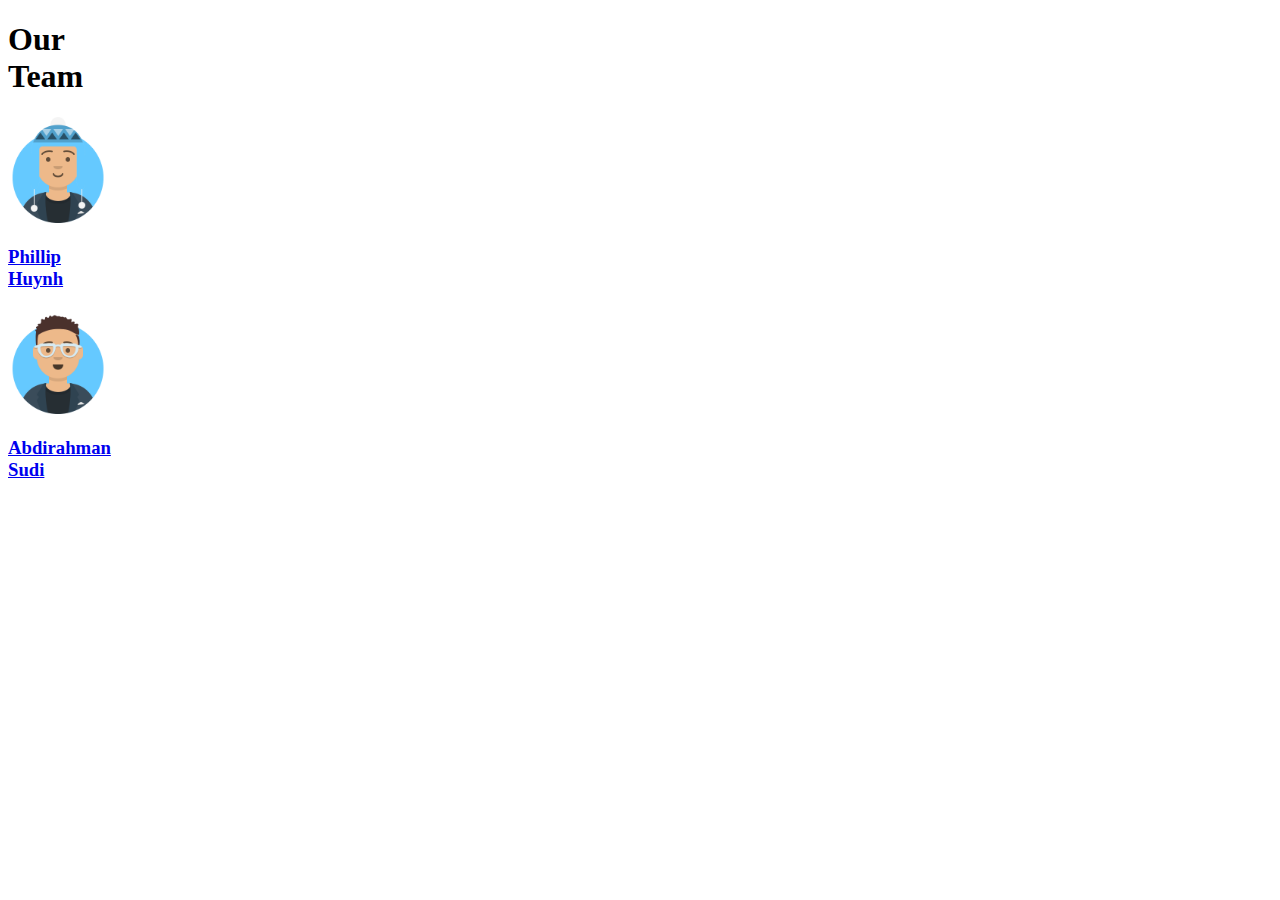
<file: index.html>
<!DOCTYPE html>
<html lang="en">
<head>
    <meta charset="UTF-8">
    <meta name="viewport" content="width=device-width, initial-scale=1.0">
    <title>Document</title>
    <link rel="stylesheet" href="css/style.css">
</head>
<body>
    <header>
        <h1>Our Team</h1>
    </header>

    <section class="team">

        <!-- Copy and paste this team-member div and rewrite it with your own items -->
        <div class="team-member">
            <a href="profiles/phillip_profile.html">
                <img src="./images/avatars/phillip_avatar.png" alt="Phillip Huynh">
                <h3>Phillip Huynh</h3>
            </a>
        </div>
         <div class="team-member">
            <a href="profiles/abdirahman_profile.html">
                <img src="./images/avatars/abdirahman_avatar.png" alt="Abdirahman Sudi">
                <h3>Abdirahman Sudi</h3>
            </a>
        </div>

    </section>
</body>
</html>
</file>
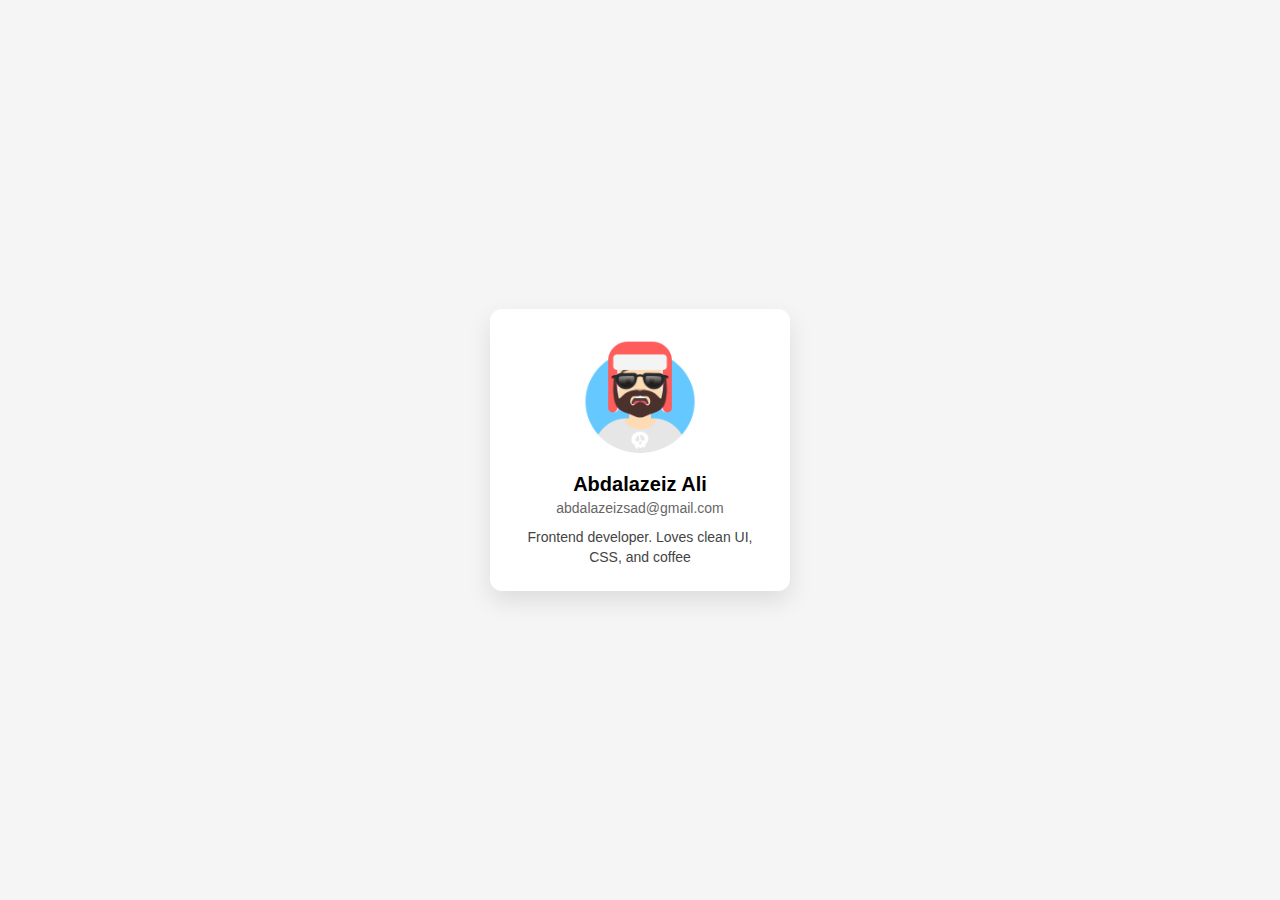
<file: profiles/abdalazeiz_profile.html>
<!DOCTYPE html>
<html lang="en">
  <head>
    <meta charset="UTF-8" />
    <title>Abdalazeiz Profile</title>
    <link rel="stylesheet" href="../css/profile_style.css" />
  </head>
  <body>
    <div class="card">
      <img src="/images/avatars/abdalazeiz_avatar.png" alt="Profile Avatar" class="avatar" />

      <h2 class="name">Abdalazeiz Ali</h2>
      <p class="username">abdalazeizsad@gmail.com</p>

      <p class="bio">Frontend developer. Loves clean UI, CSS, and coffee</p>
    </div>
  </body>
</html>
</file>
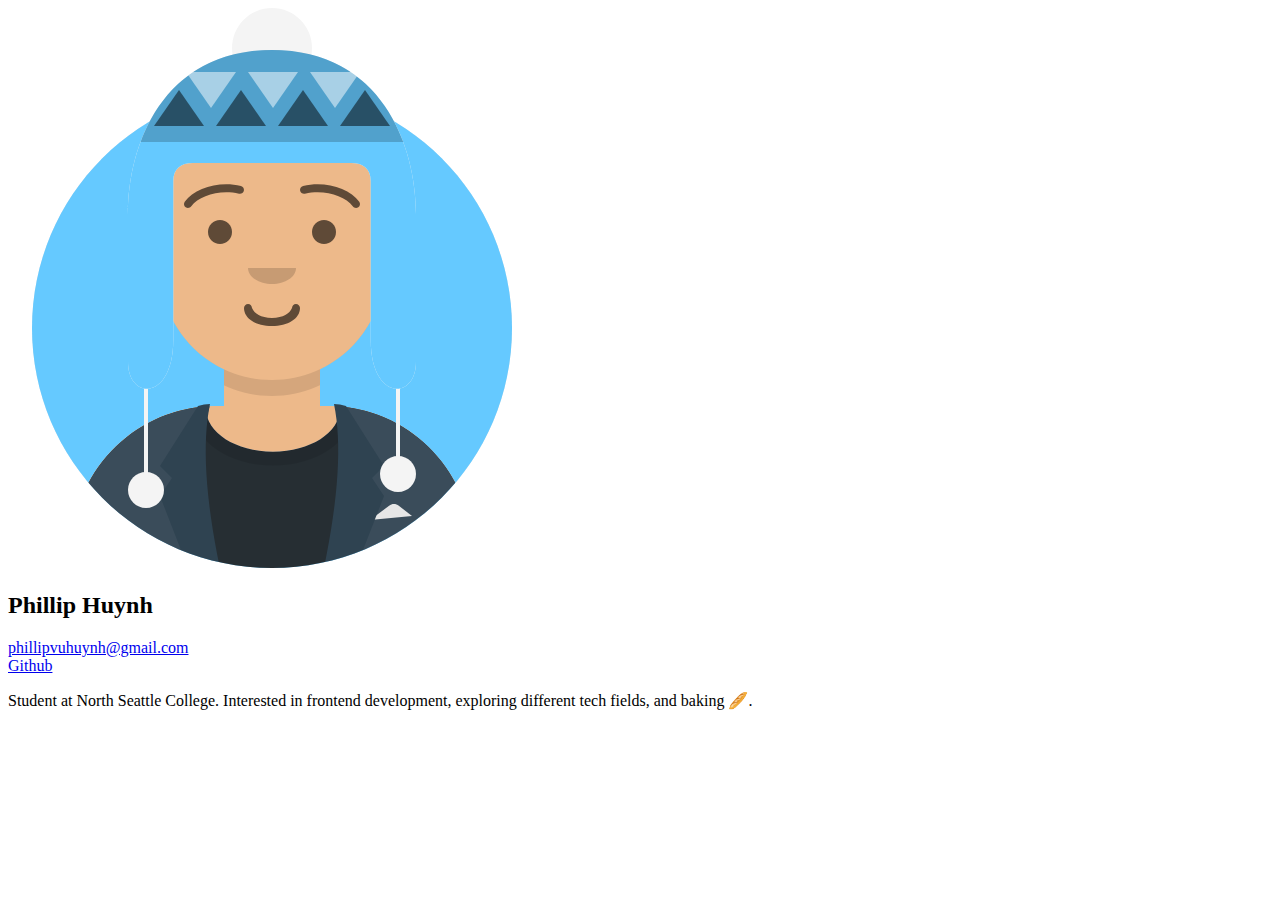
<file: profiles/phillip_profile.html>
<!DOCTYPE html>
<html lang="en">
<head>
  <meta charset="UTF-8">
  <title>Profile Card</title>
</head>
<body>

  <div class="card">
    <img 
      src="../images/avatars/phillip_avatar.png"
      alt="Profile Avatar"
      class="avatar"
    >

    <h2 class="name">Phillip Huynh</h2>
    <a href="phillipvuhuynh@gmail.com" class="email">phillipvuhuynh@gmail.com</a>
    <br>
    <a href="https://github.com/onionbulb">Github</a>
    <br>

    <p class="bio">
      Student at North Seattle College. Interested in frontend development, exploring different tech fields, and baking 🥖.
    </p>
  </div>

</body>
</html>
</file>
<file: css/style.css>
* {
    width: 100px;  
}
</file>
<file: css/profile_style.css>
/* default styles */
* {
  box-sizing: border-box;
  margin: 0;
  padding: 0;
  font-family: Arial, Helvetica, sans-serif;
}

body {
  min-height: 100vh;
  display: flex;
  justify-content: center;
  align-items: center;
  background-color: #f5f5f5;
}

/* Card */
.card {
  background: #ffffff;
  width: 300px;
  padding: 24px;
  border-radius: 12px;
  text-align: center;
  box-shadow: 0 10px 25px rgba(0, 0, 0, 0.1);
}

/* Avatar */
.avatar {
  width: 120px;
  height: 120px;
  border-radius: 50%;
  margin-bottom: 16px;
}

/* Text */
.name {
  font-size: 20px;
  font-weight: bold;
  margin-bottom: 4px;
}

.username {
  font-size: 14px;
  color: #666;
  margin-bottom: 12px;
}

.bio {
  font-size: 14px;
  color: #444;
  line-height: 1.4;
}
</file>
